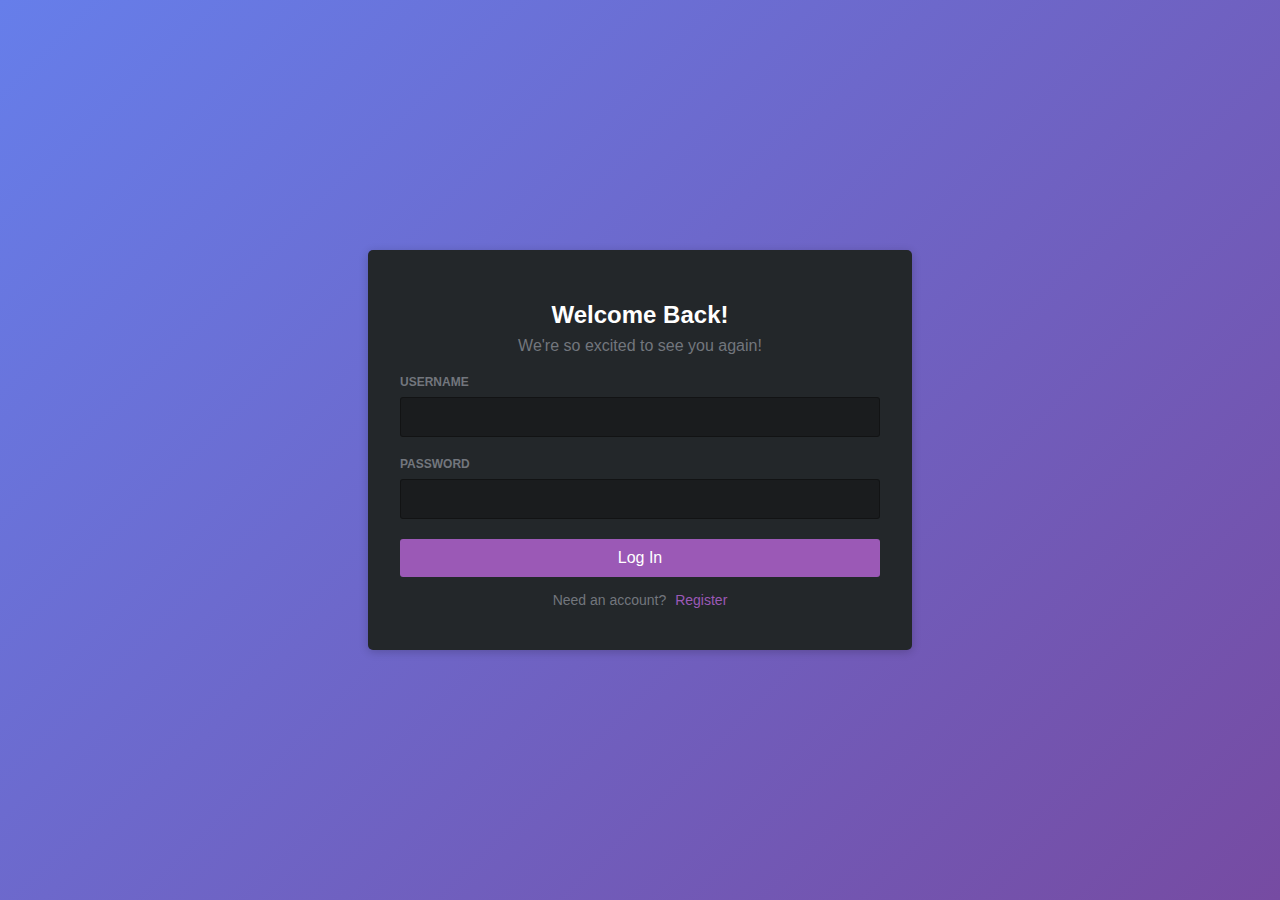
<file: target/classes/static/index.html>
<!DOCTYPE html>
<html lang="en">
<head>
    <meta charset="UTF-8">
    <meta name="viewport" content="width=device-width, initial-scale=1.0">
    <title>Discord Clone - Login</title>
    <link rel="stylesheet" href="css/style.css">
</head>
<body>
    <div class="auth-container">
        <div class="auth-box">
            <h2 id="form-title">Welcome Back!</h2>
            <p id="form-subtitle">We're so excited to see you again!</p>
            
            <form id="auth-form">
                <div class="input-group">
                    <label for="username">USERNAME</label>
                    <input type="text" id="username" required>
                </div>
                
                <div class="input-group">
                    <label for="password">PASSWORD</label>
                    <input type="password" id="password" required>
                </div>

                <div class="input-group" id="email-group" style="display: none;">
                    <label for="email">EMAIL</label>
                    <input type="email" id="email">
                </div>

                <button type="submit" id="submit-btn" class="btn-primary">Log In</button>
            </form>

            <div class="auth-footer">
                <span id="toggle-text">Need an account?</span>
                <a href="#" id="toggle-auth">Register</a>
            </div>
            <div id="error-message" class="error"></div>
        </div>
    </div>
    <script src="js/main.js"></script>
</body>
</html>
</file>
<file: target/classes/static/css/style.css>
:root {
    --bg-primary: #2c2f33;
    /* Darker grey */
    --bg-secondary: #23272a;
    /* Even darker */
    --bg-tertiary: #1a1c1e;
    /* Almost black */
    --bg-input: #40444b;
    --text-normal: #dcddde;
    --text-muted: #72767d;
    --accent: #9b59b6;
    /* Purple accent */
    --accent-hover: #8e44ad;
    --danger: #ed4245;
    --message-self-bg: #8e44ad;
    --message-other-bg: #36393f;
}

body {
    margin: 0;
    padding: 0;
    font-family: 'Whitney', 'Helvetica Neue', Helvetica, Arial, sans-serif;
    background-color: var(--bg-primary);
    color: var(--text-normal);
    height: 100vh;
    display: flex;
    justify-content: center;
    align-items: center;
}

/* Auth Page */
.auth-container {
    background-image: linear-gradient(135deg, #667eea 0%, #764ba2 100%);
    /* Purple gradient */
    background-size: cover;
    width: 100%;
    height: 100%;
    display: flex;
    justify-content: center;
    align-items: center;
}

.auth-box {
    background-color: var(--bg-secondary);
    padding: 32px;
    border-radius: 5px;
    box-shadow: 0 2px 10px 0 rgba(0, 0, 0, 0.2);
    width: 480px;
    text-align: center;
}

.auth-box h2 {
    color: #fff;
    margin-bottom: 8px;
}

.auth-box p {
    color: var(--text-muted);
    margin-top: 0;
    margin-bottom: 20px;
}

.input-group {
    margin-bottom: 20px;
    text-align: left;
}

.input-group label {
    display: block;
    color: var(--text-muted);
    font-size: 12px;
    font-weight: 700;
    margin-bottom: 8px;
}

.input-group input {
    background-color: var(--bg-tertiary);
    border: 1px solid rgba(0, 0, 0, 0.3);
    border-radius: 3px;
    color: var(--text-normal);
    padding: 10px;
    width: 100%;
    font-size: 16px;
    box-sizing: border-box;
    transition: border-color 0.2s;
}

.input-group input:focus {
    border-color: var(--accent);
    outline: none;
}

.btn-primary {
    background-color: var(--accent);
    color: #fff;
    border: none;
    border-radius: 3px;
    padding: 10px;
    width: 100%;
    font-size: 16px;
    font-weight: 500;
    cursor: pointer;
    transition: background-color 0.2s;
}

.btn-primary:hover {
    background-color: var(--accent-hover);
}

.auth-footer {
    margin-top: 15px;
    color: var(--text-muted);
    font-size: 14px;
}

.auth-footer a {
    color: var(--accent);
    text-decoration: none;
    margin-left: 5px;
}

.error {
    color: var(--danger);
    margin-top: 10px;
    font-size: 14px;
}

/* Chat Page */
.app-container {
    display: flex;
    width: 100%;
    height: 100vh;
}

.sidebar {
    width: 240px;
    background-color: var(--bg-secondary);
    display: flex;
    flex-direction: column;
}

.server-header {
    height: 48px;
    padding: 0 16px;
    display: flex;
    align-items: center;
    box-shadow: 0 1px 0 rgba(0, 0, 0, 0.2);
    font-weight: 600;
    color: #fff;
    background-color: var(--bg-tertiary);
}

.channel-list {
    flex: 1;
    padding: 10px 8px;
}

.channel {
    padding: 5px 8px;
    border-radius: 4px;
    margin-bottom: 2px;
    cursor: pointer;
    color: var(--text-muted);
    transition: all 0.2s;
}

.channel:hover {
    background-color: rgba(79, 84, 92, 0.16);
    color: var(--text-normal);
}

.channel.active {
    background-color: rgba(79, 84, 92, 0.32);
    color: #fff;
}

.user-panel {
    background-color: var(--bg-tertiary);
    height: 52px;
    padding: 0 8px;
    display: flex;
    align-items: center;
}

.user-avatar {
    width: 32px;
    height: 32px;
    border-radius: 50%;
    background-color: var(--accent);
    margin-right: 8px;
}

.user-info {
    font-size: 14px;
    font-weight: 600;
}

.chat-area {
    flex: 1;
    background-color: var(--bg-primary);
    display: flex;
    flex-direction: column;
}

.chat-header {
    height: 48px;
    padding: 0 16px;
    display: flex;
    align-items: center;
    box-shadow: 0 1px 0 rgba(0, 0, 0, 0.2);
    font-weight: 600;
    color: #fff;
    background-color: var(--bg-primary);
}

.messages {
    flex: 1;
    overflow-y: auto;
    padding: 20px;
    display: flex;
    flex-direction: column;
    gap: 15px;
}

.message {
    display: flex;
    max-width: 70%;
    animation: fadeIn 0.3s ease;
}

@keyframes fadeIn {
    from {
        opacity: 0;
        transform: translateY(10px);
    }

    to {
        opacity: 1;
        transform: translateY(0);
    }
}

.message-content-wrapper {
    padding: 10px 15px;
    border-radius: 8px;
    position: relative;
    word-wrap: break-word;
}

/* Self messages (Right side) */
.message.self {
    align-self: flex-end;
    flex-direction: row-reverse;
}

.message.self .message-content-wrapper {
    background-color: var(--message-self-bg);
    color: #fff;
    border-bottom-right-radius: 0;
}

.message.self .message-header {
    text-align: right;
    flex-direction: row-reverse;
}

.message.self .message-avatar {
    margin-right: 0;
    margin-left: 10px;
}

/* Other messages (Left side) */
.message.other {
    align-self: flex-start;
}

.message.other .message-content-wrapper {
    background-color: var(--message-other-bg);
    border-bottom-left-radius: 0;
}

.message.other .message-avatar {
    margin-right: 10px;
}

.message-avatar {
    width: 40px;
    height: 40px;
    border-radius: 50%;
    background-color: var(--accent);
    /* Fallback */
    flex-shrink: 0;
}

.message-header {
    margin-bottom: 4px;
    display: flex;
    align-items: baseline;
    gap: 8px;
}

.message-username {
    font-weight: 600;
    color: #fff;
    font-size: 0.9em;
}

.message-timestamp {
    font-size: 10px;
    color: rgba(255, 255, 255, 0.6);
}

.message-text {
    line-height: 1.4;
}

.input-area {
    padding: 20px;
}

.input-wrapper {
    background-color: var(--bg-input);
    border-radius: 8px;
    padding: 12px 16px;
    display: flex;
    align-items: center;
}

.input-wrapper input {
    width: 100%;
    background: transparent;
    border: none;
    color: var(--text-normal);
    font-size: 16px;
}

.input-wrapper input:focus {
    outline: none;
}
</file>
